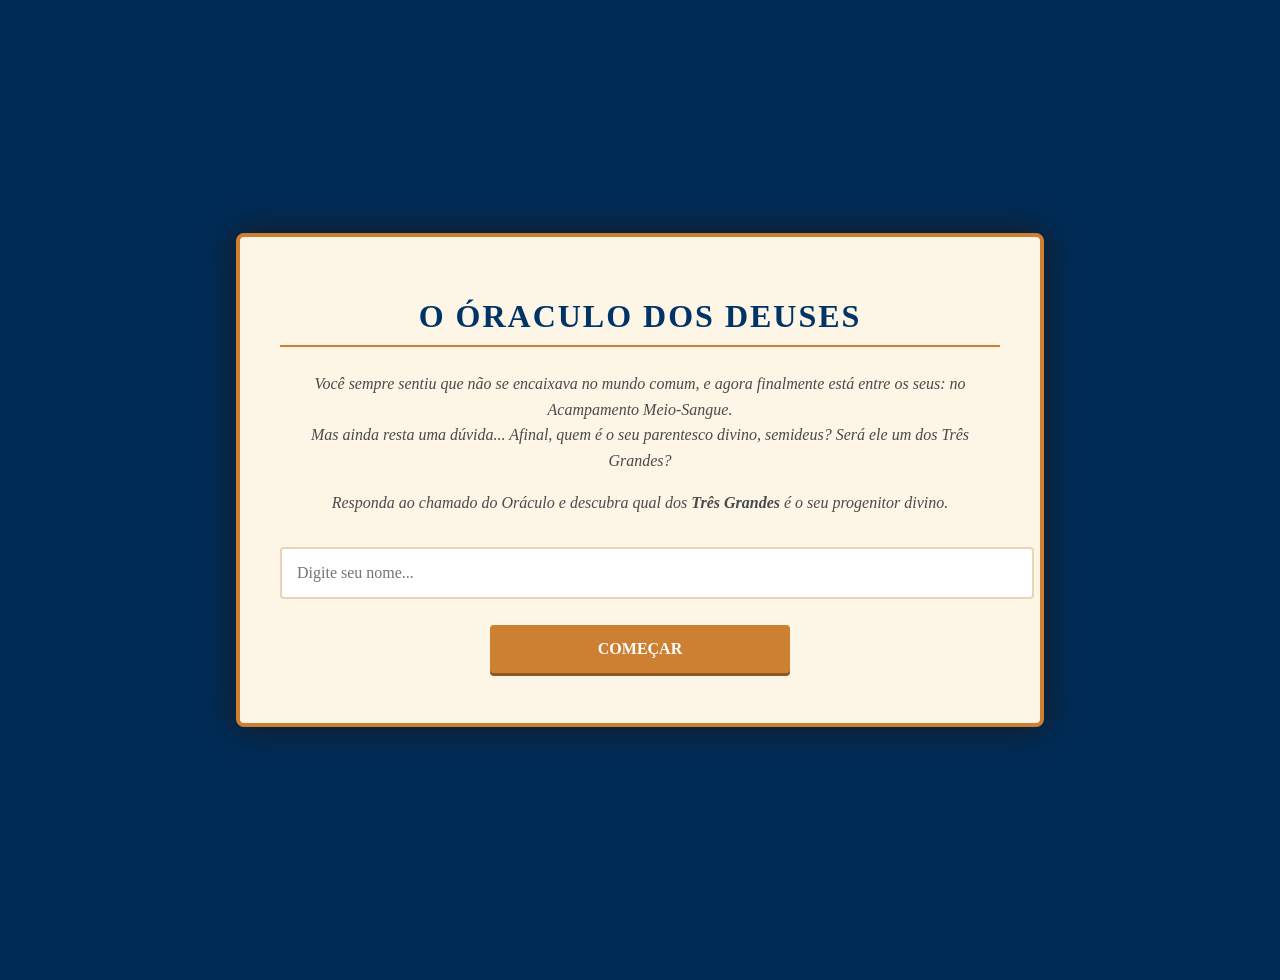
<file: index.html>
<!DOCTYPE html>
<html lang="pt-br">

<head>
    <meta charset="UTF-8">
    <meta name="viewport" content="width=device-width, initial-scale=1.0">
    <title>Consulta ao Óraculo</title>
    <link rel="icon" href="img/favicon.png"/>
    <link rel="stylesheet" type="text/css" href="style.css">
</head>

<body>

    <div class="container">
        <h1>O Óraculo dos Deuses</h1>
        <div class="intro-text">
            <p>Você sempre sentiu que não se encaixava no mundo comum, e agora finalmente está entre os seus: no Acampamento Meio-Sangue.<br>
            Mas ainda resta uma dúvida... Afinal, quem é o seu parentesco divino, semideus? Será ele um dos Três Grandes?</p>
            <p>Responda ao chamado do Oráculo e descubra qual dos <strong>Três Grandes</strong> é o seu progenitor divino.</p>
        </div>
        <input type="text" id="nome" placeholder="Digite seu nome...">
        <button id="iniciarQuiz">Começar</button> 
    </div>


    <script>
        comecarQuiz = document.getElementById("iniciarQuiz");
        comecarQuiz.addEventListener("click", function(){
            const nome = document.getElementById("nome").value;
            if (nome === "") {
                alert("Por favor, digite seu nome para começar o quiz!");
            } else if (isNaN(nome) == false || nome.length <= 3) {
                alert("Por favor, digite um nome válido para começar o quiz!");
            } else {
                window.location.href = `quiz.html?nome=${encodeURIComponent(nome)}`;
            }
        });
    </script>

</body>

</html>
</file>
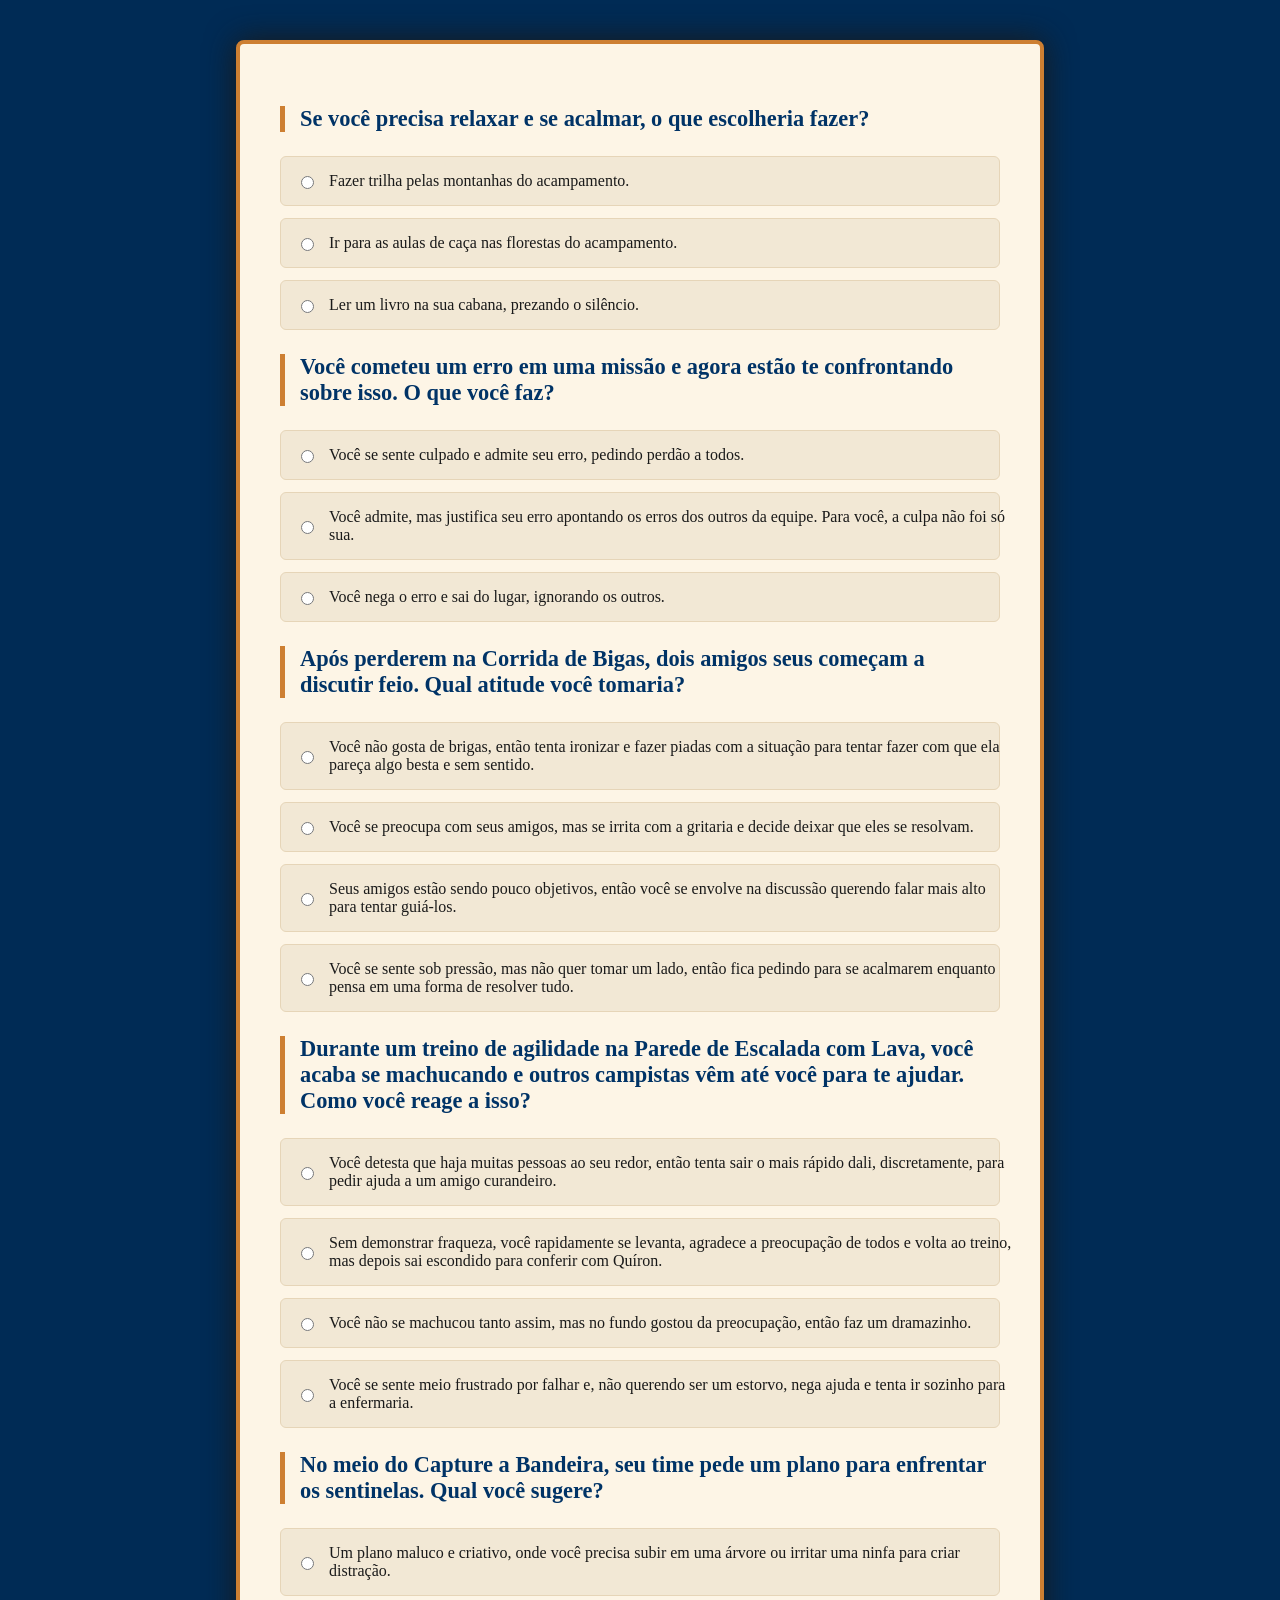
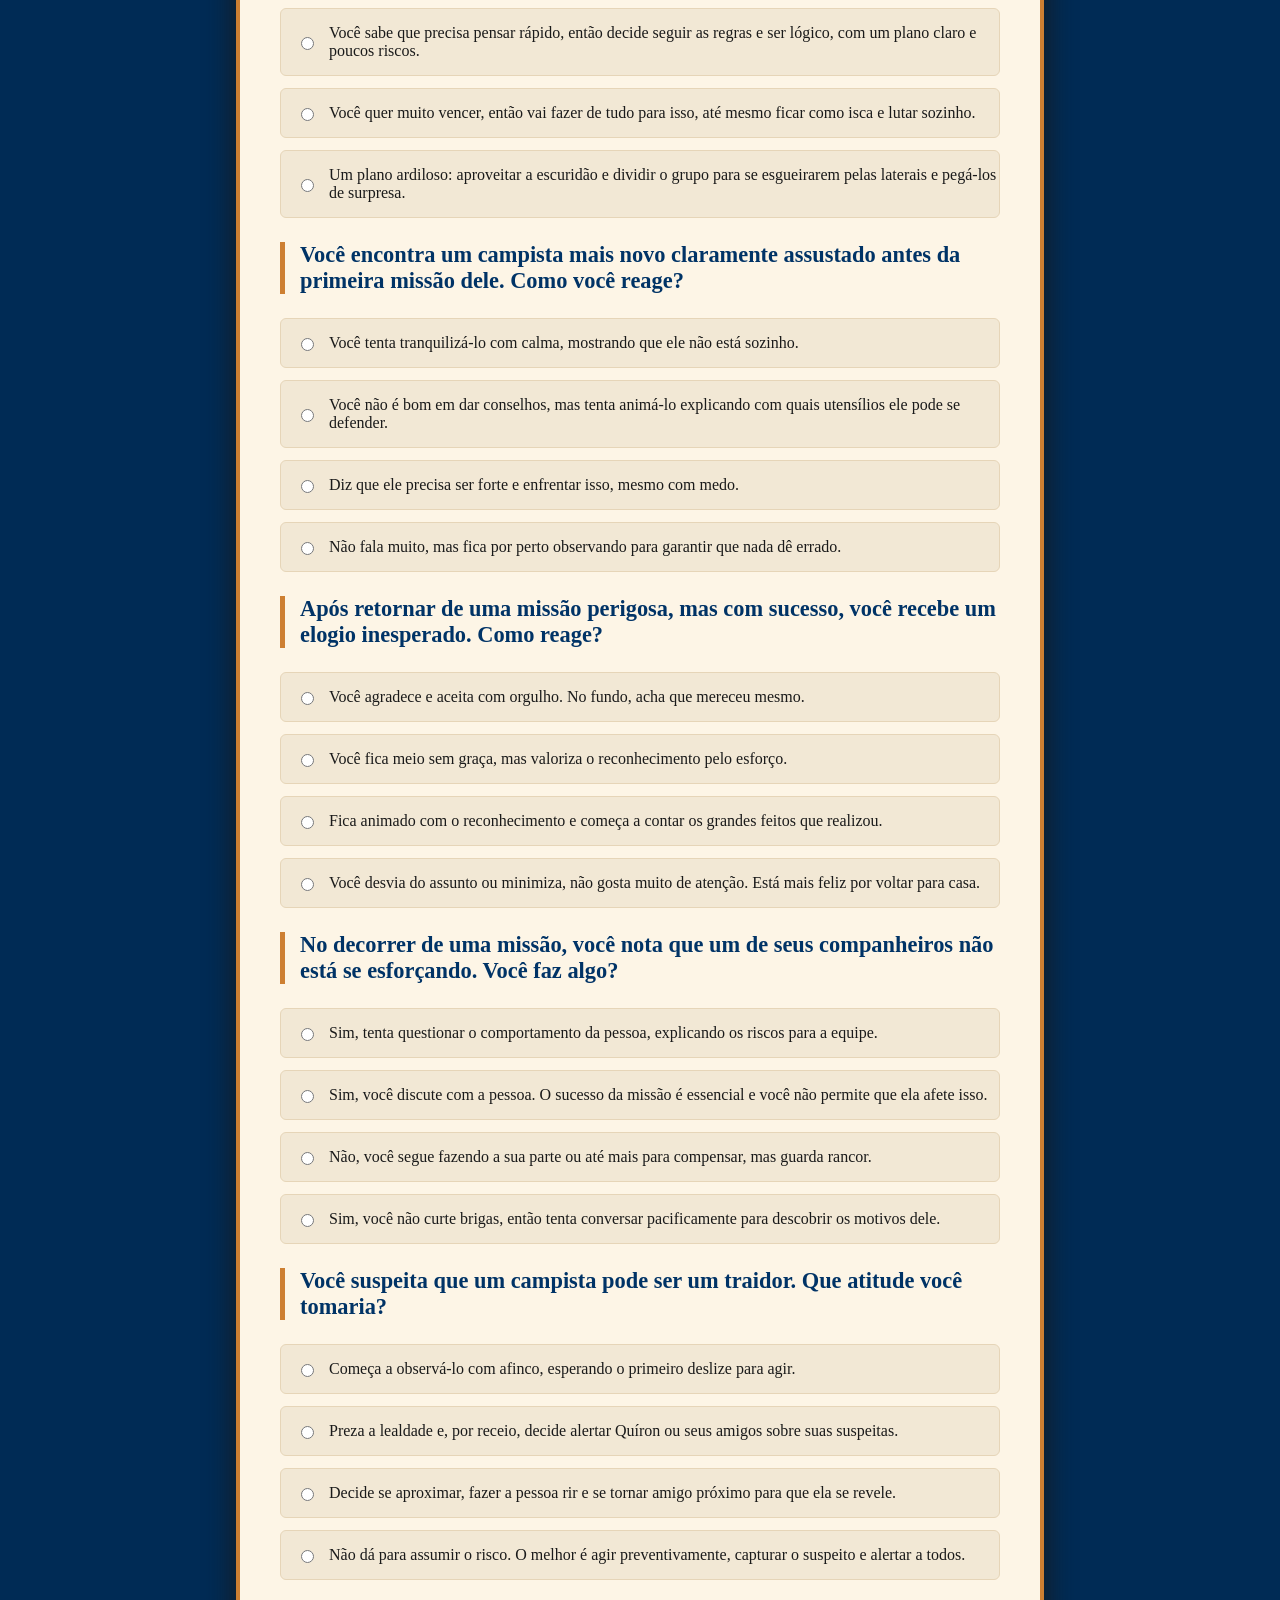
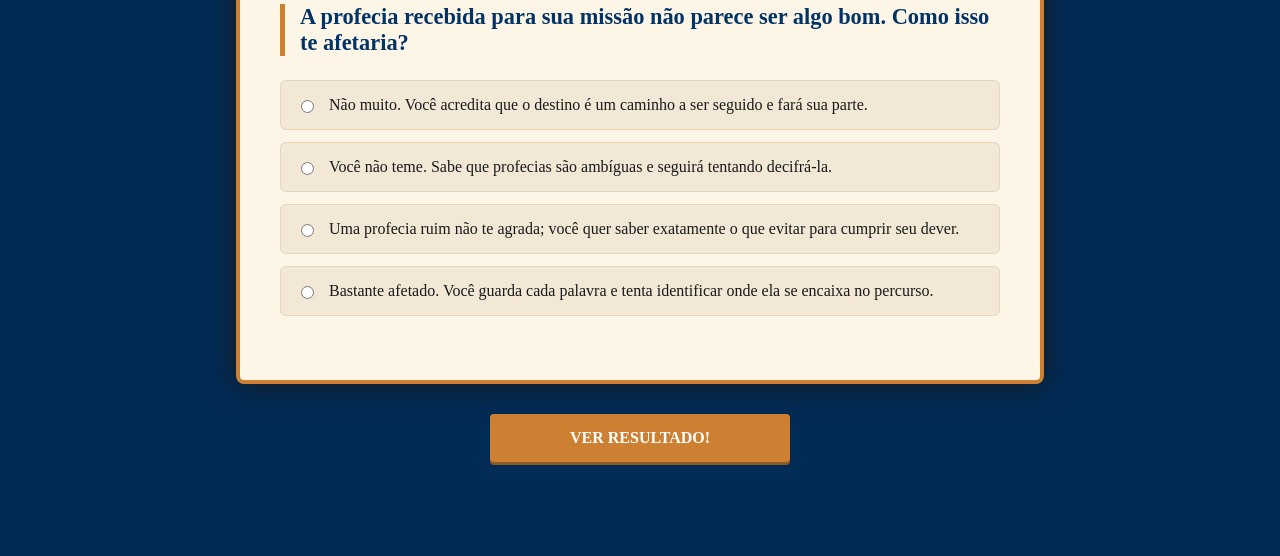
<file: quiz.html>
<!DOCTYPE html>
<html lang="pt-br">

<head>
    <meta charset="UTF-8">
    <meta name="viewport" content="width=device-width, initial-scale=1.0">
    <title>Consulta ao Óraculo</title>
    <link rel="icon" href="img/favicon.png"/>
    <link rel="stylesheet" type="text/css" href="style.css">

</head>

<body>

<div class="container">
    <div id="quiz">
        <template id="item-quiz">
            <h3>Pergunta 1</h3>
            <dl>
                <dt>
                    <label style="display: flex; align-items: center; width: 100%; cursor: pointer;">
                        <input type="radio" name="item" value="0">
                        <span>Resposta A</span>
                    </label>
                </dt>
            </dl>
        </template>
    </div>
</div>

    <button id="mostrarResultado">Ver resultado!</button>
    <p id="resultado"></p>

    <script src="script.js"></script>
</body>

</html>
</file>
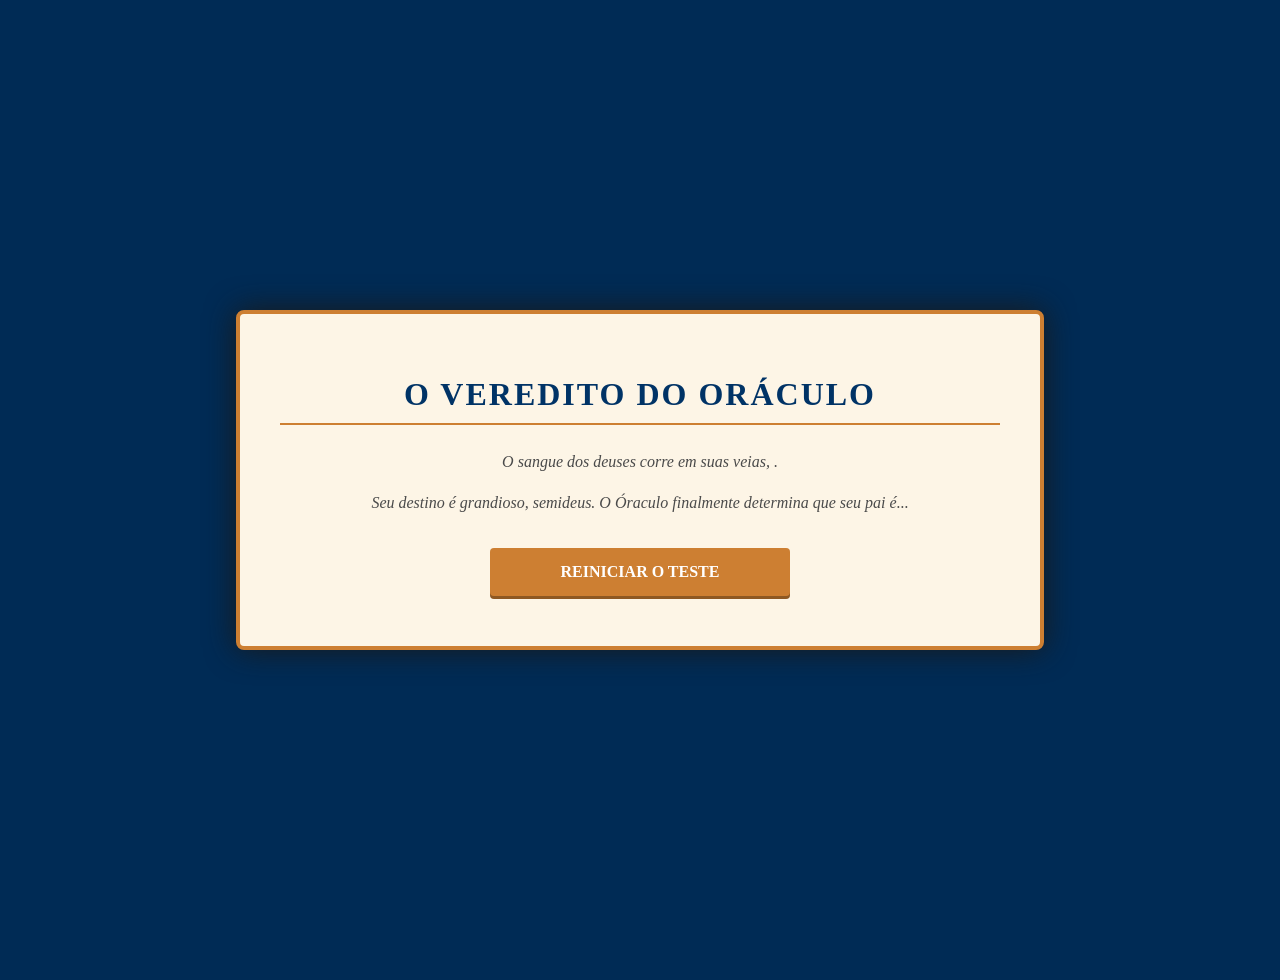
<file: resultado.html>
<!DOCTYPE html>
<html lang="pt-br">
<head>
    <meta charset="UTF-8">
    <meta name="viewport" content="width=device-width, initial-scale=1.0">
    <title>O Óraculo diz...</title>
    <link rel="icon" href="img/favicon.png"/>
    <link rel="stylesheet" href="style.css">
</head>
<body>
    <div class="container result-container">
        <h1>O Veredito do Oráculo</h1>
        
        <div class="intro-text" style="text-align: center;">
            <p>O sangue dos deuses corre em suas veias, <span id="nome-usuario">semideus</span>.</p>
            <p>Seu destino é grandioso, semideus. O Óraculo finalmente determina que seu pai é...<br></p>
        </div>

        <div id="deus-vencedor">
            <h2 id="nome-deus">Carregando...</h2>
        </div>

        <div class="pontuacao-grid" id="lista-pontuacao">
            </div>

        <button onclick="window.location.href='index.html'">Reiniciar o teste</button>
    </div>

    <script>
        const params = new URLSearchParams(window.location.search);
        const nome = params.get('nome');
        const vencedor = params.get('vencedor');
        const pontuacao = JSON.parse(decodeURIComponent(params.get('pontuacao')));

        document.getElementById('nome-usuario').textContent = nome;
        document.getElementById('nome-deus').textContent = vencedor;

        const grid = document.getElementById('lista-pontuacao');
        for (const [deus, pontos] of Object.entries(pontuacao)) {
            const chip = document.createElement('div');
            chip.className = `score-chip ${deus.toLowerCase()}`;
            chip.textContent = `${deus}: ${pontos} pts`;
            grid.appendChild(chip);
        }
    </script>
</body>
</html>
</file>
<file: style.css>
:root {
--bronze-celestial: #cd7f32;
  --bronze-light: #e4a86d;
  --deep-ocean: #003366;
  --ocean-blue: #0077be;
  --sea-foam: #a2d2ff;
  --parchment: #fdf5e6;
  --parchment-dark: #e6d5b8;
  --text-dark: #1a1a1a;
  --text-mid: #4a4a4a;
  --shadow-dark: #1a1a1a;
  --item-bg: #f2e8d5;
};

* {
  box-sizing: border-box;
  margin: 0;
  padding: 0;
}

body {
    font-family: 'Georgia', serif;
    background-color: var(--deep-ocean);
    background-image: linear-gradient(#002b55, #002b55);
    min-height: 100vh;
    display: flex;
    flex-direction: column;
    align-items: center;
    justify-content: center;
    padding: 2rem;
    color: var(--text-dark);
}

.container {
    max-width: 720px;
    width: 100%;
    background: var(--parchment);
    padding: 2.5rem;
    border-radius: 8px;
    border: 4px solid var(--bronze-celestial);
    box-shadow: 0 0 30px var(--shadow-dark);
    text-align: center;
    margin-bottom: 20px;
}

h1 {
    font-family: 'Perpetua', serif;
    color: var(--deep-ocean);
    text-transform: uppercase;
    letter-spacing: 2px;
    margin-bottom: 1.5rem;
    border-bottom: 2px solid var(--bronze-celestial);
    padding-bottom: 10px;
}

.intro-text {
    margin-bottom: 2rem;
    line-height: 1.6;
    color: var(--text-mid);
    font-style: italic;
    text-align: center;
}

.intro-text p {
    margin-bottom: 1rem;
}

#quiz h3 {
    color: var(--deep-ocean);
    margin-bottom: 1.5rem;
    font-size: 1.4rem;
    border-left: 5px solid var(--bronze-celestial);
    padding-left: 15px;
    text-align: left;
}

dl {
    margin-bottom: 1.5rem;
    text-align: left;
}

dt {
    padding: 0;
    margin-bottom: 12px;
    background: var(--item-bg);
    border-radius: 6px;
    transition: all 0.3s ease;
    border: 1px solid var(--parchment-dark);
}

dt label {
    display: flex;
    align-items: center;
    padding: 15px;
    width: 100%;
    height: 100%;
    cursor: pointer;
}

dt:hover {
    background: var(--bronze-light);
    border-color: var(--bronze-celestial);
    transform: translateX(8px);
}

input[type="radio"] {
    margin-right: 15px;
    cursor: pointer;;
}

input[type="text"] {
    width: 100%;
    padding: 15px;
    margin-bottom: 1rem;
    border: 2px solid var(--parchment-dark);
    border-radius: 4px;
    background: #fff;
    font-size: 1rem;
    font-family: inherit;
}

button {
    display: block;
    width: 100%;
    max-width: 300px;
    padding: 15px 30px;
    background: var(--bronze-celestial);
    color: #ffffff;
    border: none;
    border-radius: 4px;
    font-size: 1rem;
    font-weight: bold;
    font-family: inherit;
    text-transform: uppercase;
    cursor: pointer;
    transition: all 0.3s;
    box-shadow: 0 3px 0 #8e5822;
    margin: 10px auto;
}

button:hover {
    background: var(--bronze-light);
    transform: translateY(-1px);
    box-shadow: 0 2px 0 #8e5822;
}

button:active {
    transform: translateY(2px);
    box-shadow: 0 2px 0 #8e5822;
}

#resultado {
    margin-top: 1.5rem;
    font-size: 1.2rem;
    font-weight: bold;
    color: var(--deep-ocean);
    text-align: center;
}

@media (max-width: 600px) {
    .container {
        padding: 1.5rem;
        width: 95%;
    }
}

/* Estilos Específicos para a Página de Resultado */
#deus-vencedor h2 {
    font-size: 2.5rem;
    color: var(--bronze-celestial);
    text-shadow: 2px 2px 0px var(--shadow-dark);
    margin: 20px 0;
    text-transform: uppercase;
}

.scores-grid {
    display: flex;
    justify-content: center;
    gap: 15px;
    margin: 30px 0;
    flex-wrap: wrap;
}

.score-chip {
    padding: 10px 20px;
    border-radius: 4px;
    font-family: 'Times New Roman', serif;
    font-weight: bold;
    color: #ffffff;
    border: 1px solid var(--bronze-celestial);
    box-shadow: 2px 2px 0px var(--shadow-dark);
}

/* Cores temáticas dos Três Grandes */
.score-chip.zeus { background-color: #87ceeb; color: #000000; }
.score-chip.poseidon { background-color: #0077be; }
.score-chip.hades { background-color: #330066; }

.result-container {
    animation: fadeIn 1s ease-in;
}

@keyframes fadeIn {
    from { opacity: 0; transform: translateY(10px); }
    to { opacity: 1; transform: translateY(0); }
}
</file>
